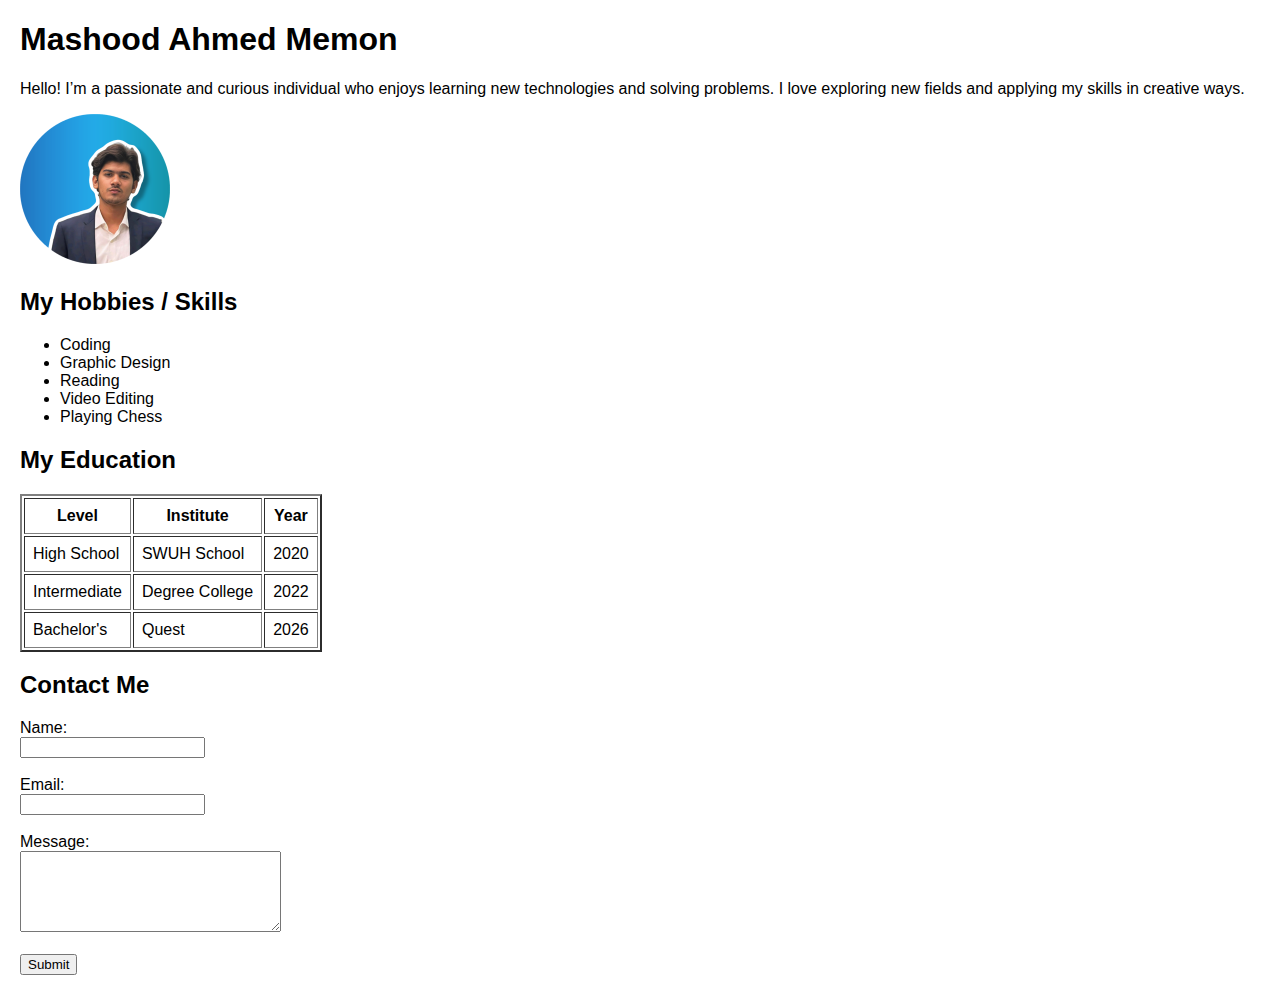
<file: index.html>
<!DOCTYPE html>
<html lang="en">
<head>
    <meta charset="UTF-8">
    <title>Your Personal Webpage</title>
</head>
<body style="font-family: Arial, sans-serif; margin: 20px;">

    <!-- Heading -->
    <h1>Mashood Ahmed Memon</h1>

    <!-- Short Paragraph -->
    <p>Hello! I’m a passionate and curious individual who enjoys learning new technologies and solving problems. I love exploring new fields and applying my skills in creative ways.</p>

    <!-- Image -->
    <img src="profile-pic (1).png" alt="Your Photo" style="width:150px;height:150px;">

    <!-- List of Hobbies or Skills -->
    <h2>My Hobbies / Skills</h2>
    <ul>
        <li>Coding</li>
        <li>Graphic Design</li>
        <li>Reading</li>
        <li>Video Editing</li>
        <li>Playing Chess</li>
    </ul>

    <!-- Education Table -->
    <h2>My Education</h2>
    <table border="2" cellpadding="08">
        <tr>
            <th>Level</th>
            <th>Institute</th>
            <th>Year</th>
        </tr>
        <tr>
            <td>High School</td>
            <td>SWUH School</td>
            <td>2020</td>
        </tr>
        <tr>
            <td>Intermediate</td>
            <td>Degree College</td>
            <td>2022</td>
        </tr>
        <tr>
            <td>Bachelor's</td>
            <td>Quest</td>
            <td>2026</td>
        </tr>
    </table>

    <!-- Contact Form -->
    <h2>Contact Me</h2>
    <form>
        <label for="name">Name:</label><br>
        <input type="text" id="name" name="name"><br><br>

        <label for="email">Email:</label><br>
        <input type="email" id="email" name="email"><br><br>

        <label for="message">Message:</label><br>
        <textarea id="message" name="message" rows="5" cols="30"></textarea><br><br>

        <input type="submit" value="Submit">
    </form>

</body>
</html>
</file>
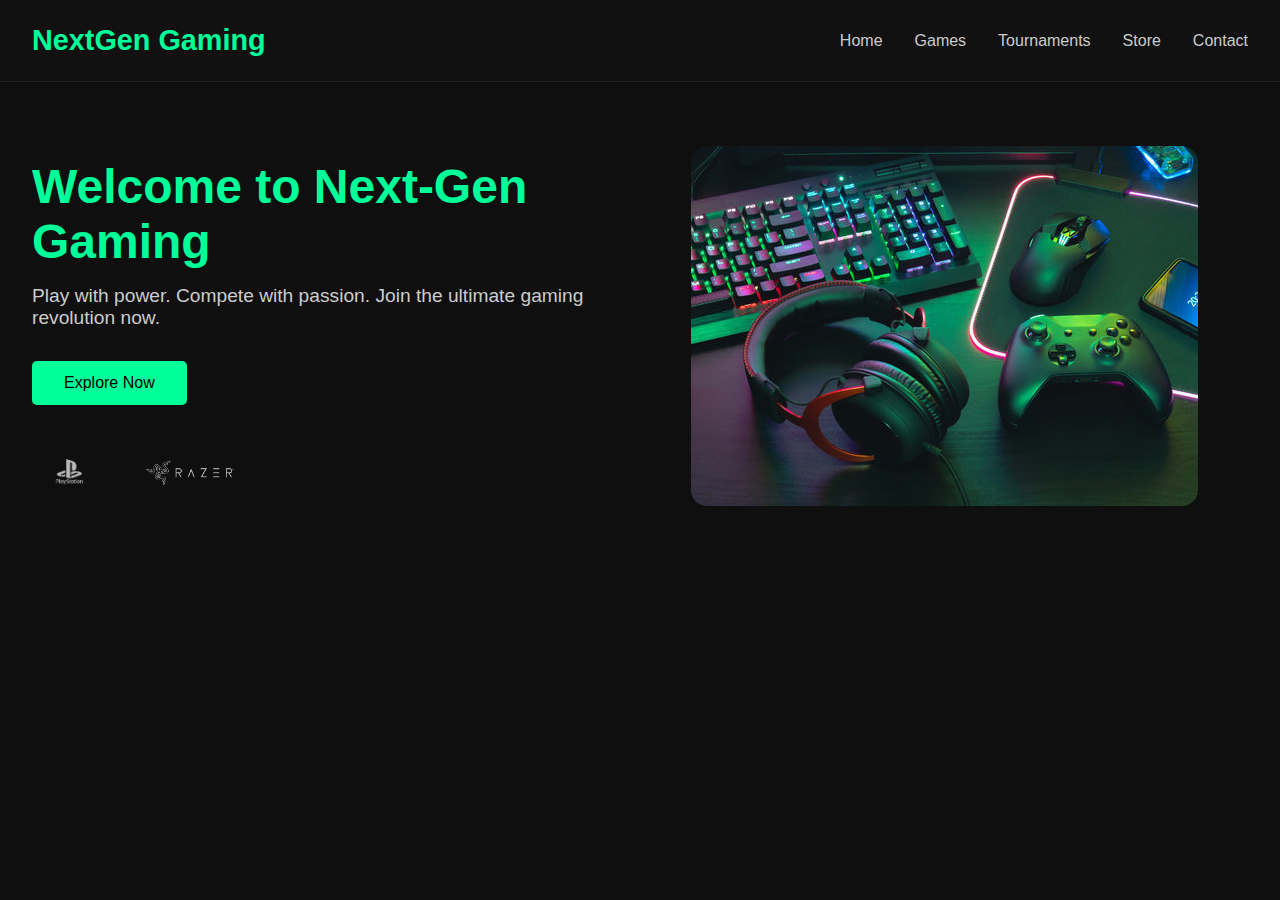
<file: Hero section-2nd/index.html>
<!DOCTYPE html>
<html lang="en">
<head>
  <meta charset="UTF-8" />
  <meta name="viewport" content="width=device-width, initial-scale=1.0"/>
  <title>Next-Gen Gaming</title>
<link rel="stylesheet" href="styles.css">
</head>
<body>

  <!-- Header -->
  <header>
    <div class="logo">NextGen Gaming</div>
    <nav>
      <a href="#">Home</a>
      <a href="#">Games</a>
      <a href="#">Tournaments</a>
      <a href="#">Store</a>
      <a href="#">Contact</a>
    </nav>
  </header>

  <!-- Hero Section -->
  <section class="hero">
    <div class="hero-content">
      <h1>Welcome to Next-Gen Gaming</h1>
      <p>Play with power. Compete with passion. Join the ultimate gaming revolution now.</p>
      <button>Explore Now</button>

      <div class="brands">
        <img src="playstation.png" alt="PlayStation" />
        <img src="razer.png" alt="Razer" />
        <!-- Add more brand logos as needed -->
      </div>
    </div>

    <div class="hero-image">
      <img src="Hero-image.jpg" alt="Gaming" />
    </div>
  </section>

</body>
</html>
</file>
<file: Hero section-2nd/styles.css>
* {
      box-sizing: border-box;
      margin: 0;
      padding: 0;
    }

    body {
      font-family: 'Segoe UI', Tahoma, Geneva, Verdana, sans-serif;
      background-color: #0f0f0f;
      color: #fff;
    }

    a {
      text-decoration: none;
      color: inherit;
    }

    /* Header */
    header {
      display: flex;
      justify-content: space-between;
      align-items: center;
      padding: 1.5rem 2rem;
      background-color: #111;
      border-bottom: 1px solid #222;
    }

    .logo {
      font-size: 1.8rem;
      font-weight: bold;
      color: #00ff99;
    }

    nav {
      display: flex;
      gap: 2rem;
    }

    nav a {
      color: #ccc;
      font-weight: 500;
      transition: color 0.3s;
    }

    nav a:hover {
      color: #00ff99;
    }

    /* Hero Section */
    .hero {
      display: flex;
      flex-direction: row;
      align-items: center;
      justify-content: space-between;
      padding: 4rem 2rem;
      flex-wrap: wrap;
    }

    .hero-content {
      flex: 1 1 400px;
      padding-right: 2rem;
    }

    .hero-content h1 {
      font-size: 3rem;
      margin-bottom: 1rem;
      color: #00ff99;
    }

    .hero-content p {
      font-size: 1.2rem;
      margin-bottom: 2rem;
      color: #ccc;
    }

    .hero-content button {
      background-color: #00ff99;
      color: #000;
      padding: 0.8rem 2rem;
      font-size: 1rem;
      border: none;
      border-radius: 5px;
      cursor: pointer;
      transition: background 0.3s ease;
    }

    .hero-content button:hover {
      background-color: #00cc77;
    }

    .hero-image {
      flex: 1 1 400px;
      display: flex;
      justify-content: center;
    }

    .hero-image img {
      max-width: 100%;
      height: auto;
      border-radius: 1rem;
    }

    .brands {
      display: flex;
      justify-content: flex-start;
      align-items: center;
      gap: 2rem;
      margin-top: 3rem;
      flex-wrap: wrap;
    }

    .brands img {
      height: 40px;
      filter: brightness(0) invert(1);
      opacity: 0.7;
      transition: opacity 0.3s ease;
    }

    .brands img:hover {
      opacity: 1;
    }

    /* Responsive Design */
    @media (max-width: 768px) {
      header {
        flex-direction: column;
        align-items: flex-start;
      }

      nav {
        flex-direction: column;
        gap: 1rem;
        margin-top: 1rem;
      }

      .hero {
        flex-direction: column-reverse;
        text-align: center;
      }

      .hero-content {
        padding: 0;
      }

      .hero-content h1 {
        font-size: 2.2rem;
      }

      .hero-content p {
        font-size: 1rem;
      }

      .brands {
        justify-content: center;
        gap: 1.5rem;
        margin-top: 2rem;
      }
    }
</file>
